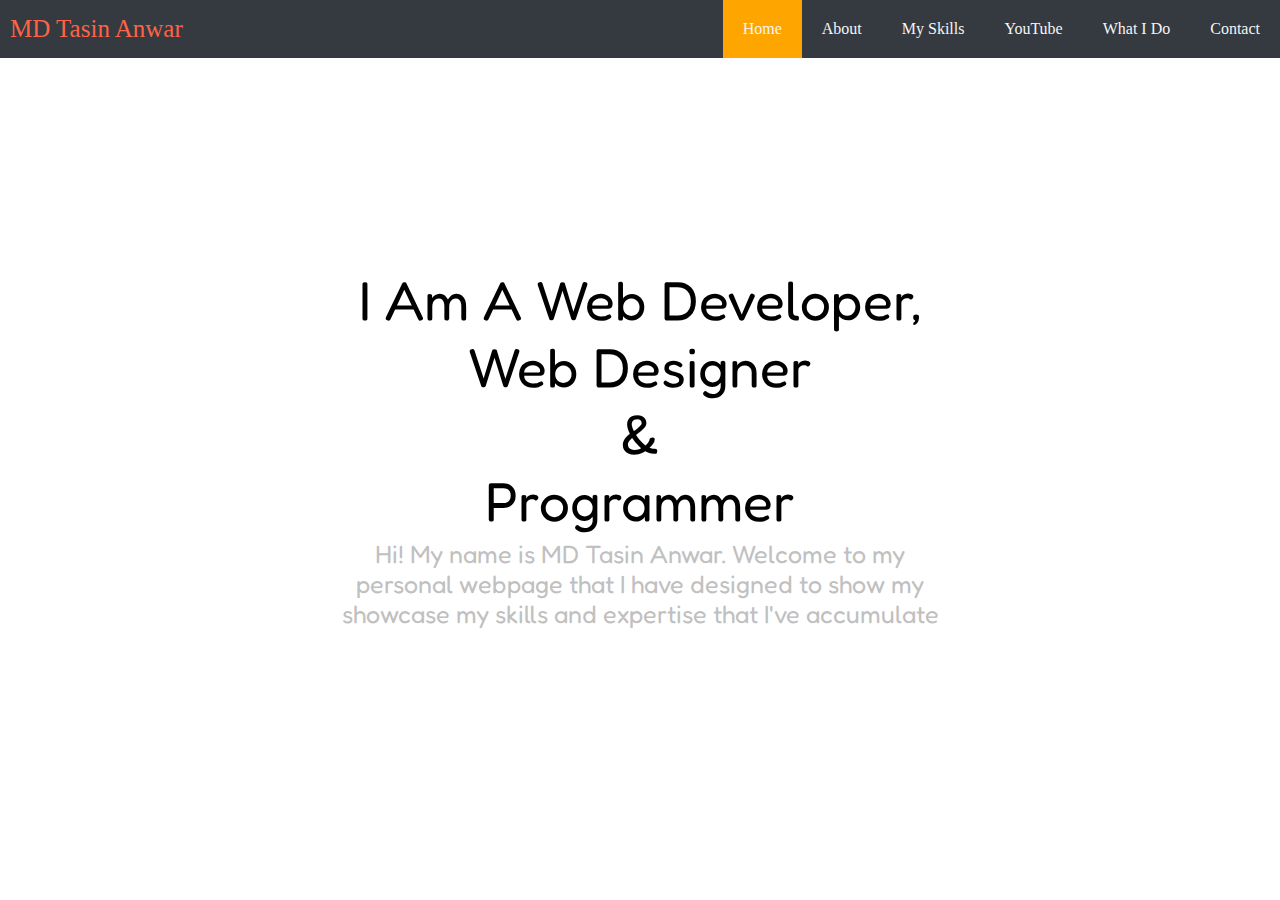
<file: index.html>
<!DOCTYPE html>
<html lang="en">
<head>
    <meta charset="UTF-8">
    <meta name="viewport" content="width=device-width, initial-scale=1.0">
    <meta name="description" content="MD Tasin Anwar :: Web Developer, Web Designer & Programmer">
    <meta name="keywords" content="MD Tasin Anwar, Web Developer, Web Designer, Programmer, Entreprenuer, Web Developer Tasin, Web Designer Tasin, MD Tasin Anwar website, Tasin">
    <meta name="author" content="MD Tasin Anwar">
    <meta name="google-site-verification" content="i1CQoB_HE0Mi80Qh0ANkBH1zopzcFLDKfHPwDqW1oi0" />
    
    <title>MD Tasin Anwar</title>
    <link rel="stylesheet" href="CSS/style.css">
    <link href="https://fonts.googleapis.com/css2?family=Fredoka+One&display=swap" rel="stylesheet">
    <link href="https://fonts.googleapis.com/css2?family=Pacifico&display=swap" rel="stylesheet">
    <link rel="stylesheet" href="https://pro.fontawesome.com/releases/v5.10.0/css/all.css" integrity="sha384-AYmEC3Yw5cVb3ZcuHtOA93w35dYTsvhLPVnYs9eStHfGJvOvKxVfELGroGkvsg+p" crossorigin="anonymous" />
    <link rel="shortcut icon" href="Images/Favicon.png" type="image/x-icon">
</head>
<body>
    <!--Navigation Menu Bar-->
    <nav>
        <div class="nav-menu">
            <a class="navbar-brand" href="https://www.mdtasinanwar.cf" title="MD Tasin Anwar">MD Tasin Anwar</a>
            <a href="https://www.mdtasinanwar.cf" class="nav-links" style="background-color: orange;">Home</a>
            <a href="About.html" class="nav-links">About</a>
            <a href="Skills.html" class="nav-links">My Skills</a>
            <a href="https://www.youtube.com/c/CRYTOCREATE" class="nav-links">YouTube</a>
            <a href="WhatIDo.html" class="nav-links">What I Do</a>
            <a href="Contact.html" class="nav-links">Contact</a>
        </div>
    </nav>

        <!--Designing The Home Page-->
        <div class="home-page">
            <i class="fas fa-cloud-sun icon1"></i>
            <i class="fas fa-cloud-sun icon2"></i>

            <div class="home1-container">
                <p class="home1">I Am A Web Developer, Web Designer</p>
                <p class="home1">&</p>
                <p class="home1">Programmer</p>
            </div>
            
            <div class="home2">
                Hi! My name is MD Tasin Anwar. Welcome to my personal webpage that I have designed to show my showcase my skills and expertise that I've accumulate
            </div>
        </div>
</body>
</html>
</file>
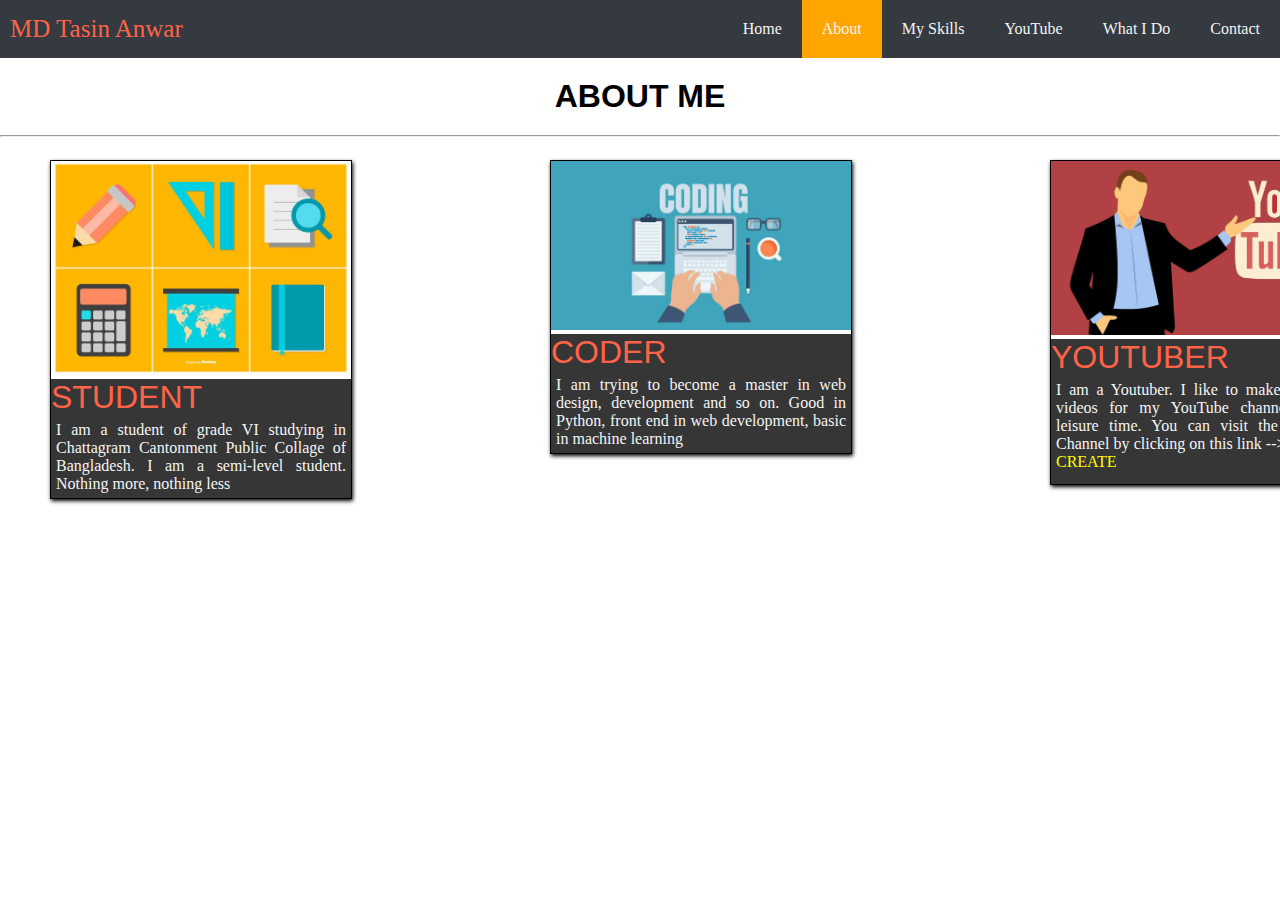
<file: About.html>
<!DOCTYPE html>
<html lang="en">

<head>
    <meta charset="utf-8">
    <title>About</title>
    <link rel="stylesheet" href="CSS/About.css">
    <link rel="shortcut icon" href="Images/Favicon.png" type="image/x-icon">
</head>

<body>
    <nav>
        <div class="nav-menu">
            <a class="navbar-brand" href="index.html" title="MD Tasin Anwar">MD Tasin Anwar</a>
            <a href="index.html" class="nav-links">Home</a>
            <a href="About.html" class="nav-links" style="background-color: orange;">About</a>
            <a href="Skills.html" class="nav-links">My Skills</a>
            <a href="https://www.youtube.com/c/CRYTOCREATE" class="nav-links">YouTube</a>
            <a href="WhatIDo.html" class="nav-links">What I Do</a>
            <a href="Contact.html" class="nav-links">Contact</a>
        </div>
    </nav>

    <div class="heading-container">
        <h1 class="heading">About Me</h1>
    </div>

    <hr>

    <div class="container">
        <div class="card">
            <div>
                <img src="Images/Education.png" alt="Image" class="img-style">
            </div>
        
            <div class="card-title">
                STUDENT
            </div>
        
            <div class="card-desc">
                <p>I am a student of grade VI studying in Chattagram Cantonment Public Collage of Bangladesh. I am a semi-level student. Nothing more, nothing less</p>
            </div>
        </div>

        <div class="card1">
            <div>
                <img src="Images/Coder.jpg" alt="Image" class="img-style">
            </div>
        
            <div class="card-title">
                CODER
            </div>
        
            <div class="card-desc">
                <p>I am trying to become a master in web design, development and so on. Good in Python, front end in web development, basic in machine
                learning</p>
            </div>
        </div>

        <div class="card2">
            <div>
                <img src="Images/Youtuber.jpg" alt="Image" class="img-style">
            </div>
        
            <div class="card-title">
                YOUTUBER
            </div>
        
            <div class="card-desc">
                <p class="simple">I am a Youtuber. I like to make YouTube videos for my YouTube channel in my leisure time. You can visit the YouTube Channel by clicking on this link --> <a href="https://youtube.com/c/CRYTOCREATE" target="blank" class="yt-channel">CRY TO CREATE</a></p>
            </div>
        </div>
    </div>
</body>
</html>
</file>
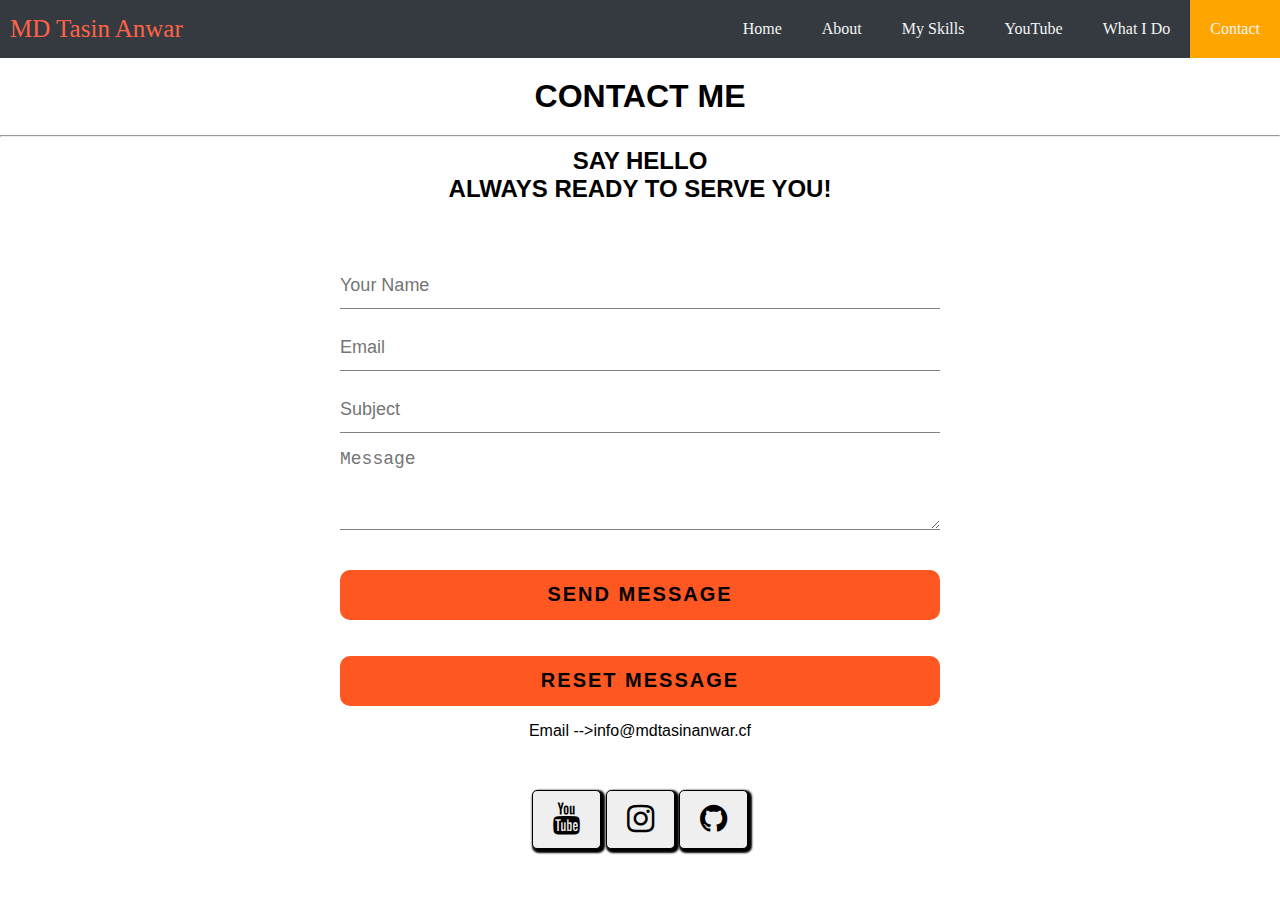
<file: Contact.html>
<!DOCTYPE html>
<html lang="en">
<head>
    <meta charset="utf-8">
    <title>Contact</title>
    <link rel="stylesheet" href="CSS/Contact.css">
    <link rel="stylesheet" href="https://stackpath.bootstrapcdn.com/font-awesome/4.7.0/css/font-awesome.min.css">
    <link rel="shortcut icon" href="Images/Favicon.png" type="image/x-icon">
    <script src="https://www.google.com/recaptcha/api.js" async defer></script>
</head>
<body>
    <nav>
        <div class="nav-menu">
            <a class="navbar-brand" href="index.html" title="MD Tasin Anwar">MD Tasin Anwar</a>
            <a href="https://www.mdtasinanwar.cf" class="nav-links">Home</a>
            <a href="About.html" class="nav-links">About</a>
            <a href="Skills.html" class="nav-links">My Skills</a>
            <a href="https://www.youtube.com/c/CRYTOCREATE" class="nav-links">YouTube</a>
            <a href="WhatIDo.html" class="nav-links">What I Do</a>
            <a href="Contact.html" class="nav-links" style="background-color: orange;">Contact</a>
        </div>
    </nav>

    <div class="contact-title">
        <h1>Contact Me</h1>
    </div>

    <hr>

    <div class="contact-subtitle">
        <h2>Say Hello</h2>
        <h2>Always Ready To Serve You!</h2>
    </div>

    <div class="contact-form">
        <form id="contact-form" method="POST" action="https://formspree.io/mjvaqjpb">
            <input type="text" name="Name" class="form-control" id="name" placeholder="Your Name" required><br/>
            <input type="email" name="Email" class="form-control" id="mail" placeholder="Email" required><br/>
            <input type="text" name="Subject" class="form-control" id="sbj" placeholder="Subject" required><br/>
            <textarea name="Message" class="form-control" id="msg" rows="4" placeholder="Message" required></textarea><br/>

            <input type="submit" class="submit form-control" value="SEND MESSAGE"><br>
            <input type="reset" class="submit form-control" value="RESET MESSAGE">
        </form>
    </div>

    <div class="e-mail">
      <p class="">Email -->info@mdtasinanwar.cf</p>
    </div>

    <div class="social-media">
        <button title="YouTube Channel" class="btn" onclick="window.open('https://www.youtube.com/c/CRYTOCREATE')" class="btn request-callback"> <i class="fa fa-youtube" aria-hidden="true"></i> </button>
        <button title="Instagram Profile" class="btn" onclick="window.open('https://www.instagram.com/tasin2008')" class="btn request-callback"> <i class="fa fa-instagram" aria-hidden="true"></i> </button>
        <button title="GitHub Profile" class="btn" onclick="window.open('https://www.github.com/Tasin-code')" class="btn request-callback"> <i class="fa fa-github" aria-hidden="true"></i> </button>
    </div>
</body>
</html>
</file>
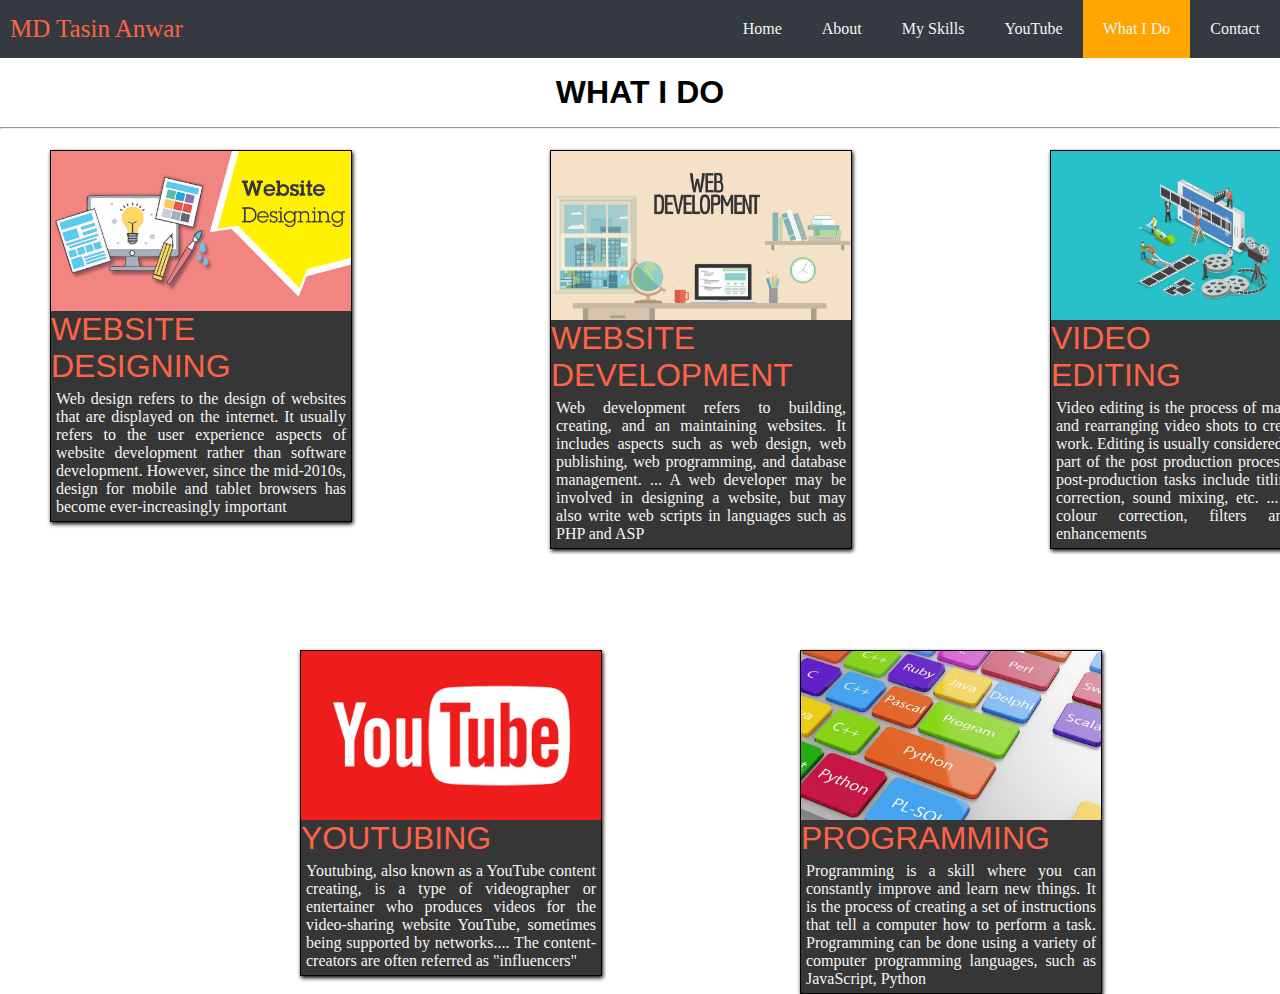
<file: WhatIDo.html>
<html lang="en">
<head>
    <meta charset="UTF-8">
    <meta name="viewport" content="width=device-width, initial-scale=1.0">
    <title>What I Do</title>
    <link rel="stylesheet" href="CSS/WhatIDo.css">
    <link rel="stylesheet" href="https://stackpath.bootstrapcdn.com/font-awesome/4.7.0/css/font-awesome.min.css">
    <link rel="shortcut icon" href="Images/Favicon.png" type="image/x-icon">
</head>
<body>
    <nav>
        <div class="nav-menu">
            <a class="navbar-brand" href="https://www.mdtasinanwar.cf" title="MD Tasin Anwar">MD Tasin Anwar</a>
            <a href="https://www.mdtasinanwar.cf" class="nav-links">Home</a>
            <a href="About.html" class="nav-links">About</a>
            <a href="Skills.html" class="nav-links">My Skills</a>
            <a href="https://www.youtube.com/c/CRYTOCREATE" class="nav-links">YouTube</a>
            <a href="WhatIDo.html" class="nav-links" style="background-color: orange;">What I Do</a>
            <a href="Contact.html" class="nav-links">Contact</a>
        </div>
    </nav>

    <div class="header">
        <h1>What I Do</h1>
    </div>

    <hr>

    <div class="container">
        <div class="card">
            <div>
                <img src="Images/WebDesign.jpg" alt="Image" class="img-style">
            </div>
        
            <div class="card-title">
                WEBSITE DESIGNING
            </div>
        
            <div class="card-desc">
                <p>Web design refers to the design of websites that are displayed on the internet. It usually refers to the user experience
                aspects of website development rather than software development. However, since the mid-2010s, design for mobile and tablet browsers has become ever-increasingly important</p>
            </div>
        </div>

        <div class="card1">
            <div>
                <img src="Images/WebDevelopment.png" alt="Image" class="img-style">
            </div>
        
            <div class="card-title">
                WEBSITE DEVELOPMENT
            </div>
        
            <div class="card-desc">
                <p>Web development refers to building, creating, and an maintaining websites. It includes aspects such as web design, web
                publishing, web programming, and database management. ... A web developer may be involved in designing a website, but
                may also write web scripts in languages such as PHP and ASP</p>
            </div>
        </div>

        <div class="card2">
            <div>
                <img src="Images/VideoEditing.jpg" alt="Image" class="img-style">
            </div>
        
            <div class="card-title">
                <p>VIDEO</p>
                <p>EDITING</p>
            </div>
        
            <div class="card-desc">
                <p>Video editing is the process of manipulating and rearranging video shots to create a new work. Editing is usually
                considered to be one part of the post production process — other post-production tasks include titling, colour
                correction, sound mixing, etc. ... Applying colour correction, filters and other enhancements</p>
            </div>
        </div>
    </div>

    <div class="container1">
        <div class="card3">
            <div>
                <img src="Images/Youtubing.jpg" alt="Image" class="img-style">
            </div>
        
            <div class="card-title">
                <p>YOUTUBING</p>
            </div>
        
            <div class="card-desc">
                <p>Youtubing, also known as a YouTube content creating, is a type of videographer or entertainer who produces
                    videos for
                    the video-sharing website YouTube, sometimes being supported by networks.... The content-creators are often
                    referred as "influencers"</p>
            </div>
        </div>
        
        <div class="card4">
            <div>
                <img src="Images/Programming.png" alt="Image" class="img-style">
            </div>
        
            <div class="card-title">
                <p>PROGRAMMING</p>
            </div>
        
            <div class="card-desc">
                <p>Programming is a skill where you can constantly improve and learn new things. It is the process of creating a
                    set of instructions that tell a computer how to perform a task. Programming can
                    be done using a variety of computer programming languages, such as JavaScript, Python</p>
            </div>
        </div>
    </div>
</body>
</html>
</file>
<file: CSS/style.css>
* {
    margin: 0;
    padding: 0;
}

.nav-menu {
    background-color: #343A40;
    display: flex;
    justify-content: flex-end;
    font-family: cursive;
}

.nav-menu .nav-links {
    text-decoration: none;
    padding: 20px;
    color: whitesmoke;
}

.nav-menu .nav-links:hover {
    background-color: orange;
    animation: ease-in-out;
    transition: 0.5s;
}

.navbar-brand {
    margin: 0 auto;
    margin-left: 10px;
    margin-top: 15px;
    color: tomato;
    font-size: 25px;
    text-decoration: none;
}

.navbar-brand:hover {
    cursor: pointer;
}

.home-page {
    position: absolute;
    top: 50%;
    left: 50%;
    transform: translate(-50%, -50%);
}

.home1  {
    text-align: center;
    font-size: 55px;
    font-family: 'Fredoka One', cursive;
    transition: font-size 1s;
}

.home1:hover {
    font-size: 65px;
}

.home2 {
    padding: 5px;
    text-align: center;
    font-size: 25px;
    font-family: 'Fredoka One', cursive;
    color: silver;
}

.icon1 {
    font-size: 6rem;
    color: orange;
    position: absolute;
    left: 750px;
    bottom: 350px;
    transition: transform 1.3s;
}

.icon1:hover {
    transform: rotate(360deg);
}

.icon2 {
    font-size: 6rem;
    color: orange;
    position: absolute;
    top: 260px;
    left: -200px;
    transition: transform 1.5s;
}

.icon2:hover {
    transform: rotate(360deg);
}

@media screen and (max-width: 1399px) {
    .home1 {
	font-size: 55px;	
    }
	
    .home1:hover{
	font-size: 55px;	
    }
}

@media screen and (max-width: 1200px) {
    .home1 {
        transition: none;
        transform: none;
        font-size: 55px;
    }

    .home1:hover {
        font-size: 55px;
    }
}

@media screen and (max-width: 800px) {
    .nav-menu {
        flex-direction: column;
        padding: 10px;
    }

    .navbar-brand {
        margin: 0 auto;
        text-align: center;
    }

    .nav-menu .nav-links{
        background-color: yellowgreen;
        margin: 10px 0;
        text-align: center;
        border-radius: 10px;
	color: black;
    }

    .home1 {
        transition: none;
        transform: none;
        font-size: 65px;
    }

    .home1:hover {
        font-size: 65px;
    }

    .home2 {
        flex-direction: column;
    }

    .home-page {
        margin-top: 570px;
    }
}

@media screen and (max-width: 750px) {
    .home1 {
        font-size: 45px;
        margin-top: 10px;
    }

    .home1:hover {
        font-size: 45px;
    }
}

@media screen and (max-width: 320px) {
    .home-page {
        margin-top: 10px;
    }
}
</file>
<file: CSS/About.css>
* {
    margin: 0;
    padding: 0;
}

.nav-menu {
    background-color: #343A40;
    display: flex;
    justify-content: flex-end;
    font-family: cursive;
}

.nav-menu .nav-links {
    text-decoration: none;
    padding: 20px;
    color: whitesmoke;
}

.nav-menu .nav-links:hover {
    background-color: orange;
    animation: ease-in-out;
    transition: 0.5s;
}

.navbar-brand {
    margin: 0 auto;
    margin-left: 10px;
    margin-top: 15px;
    color: tomato;
    font-size: 25px;
    text-decoration: none;
}

.navbar-brand:hover {
    cursor: pointer;
}

.heading-container {
    text-align: center;
    padding: 0;
    margin: 0;
    font-family: sans-serif;   
}

.heading {
    padding: 20px;
    text-transform: uppercase;
}

.card, .card1, .card2{
    width: 300px;
    border: 1px solid black;
    box-shadow: 1px 2px 4px black;
    position: absolute;
    top: 150px;
    left: 50px;
    margin-top: 10px;
}

.img-style{
    width: 100%;
}

.card-title{
    font-size: 2rem;
    font-family: sans-serif;
    background-color: #363636;
    color: tomato;
}

.card-desc{
    padding: 5px;
    text-align: justify;
    color: whitesmoke;
    background-color: #363636;
    font-family: cursive;
}

.card:hover, .card1:hover, .card2:hover{
    box-shadow: 3px 4px 6px black;
    cursor: pointer;
}

.card1 {
    position: absolute;
    left: 550px;
}

.card2 {
    position: absolute;
    left: 1050px;
}

.yt-channel {
    text-decoration: none;
    color: yellow;
}

.simple {
    padding-bottom: 8px;
}

@media screen and (max-width: 1024px) {
    .card1 {
        position: absolute;
        top: 600px;
        left: 350px;
        margin-bottom: 20px;
    }

    .card2 {
        position: absolute;
        left: 600px;
    }

    .simple {
        padding-bottom: 15.5px;
    }
}

@media screen and (max-width: 800px) {
    .nav-menu {
        flex-direction: column;
        padding: 10px;
    }

    .navbar-brand {
        margin: 0 auto;
        text-align: center;
    }

    .nav-menu .nav-links{
        background-color: yellowgreen;
        margin: 10px 0;
        text-align: center;
        border-radius: 10px;
		color: black;
    }

    .card {
        position: absolute;
        top: 650px;
        left: 100px;
    }

    .card1 {
        position: absolute;
        top: 1050px;
        left: 100px;
    }

    .card2 {
        position: absolute;
        top: 1420px;
        left: 100px;
    }
}
</file>
<file: CSS/Contact.css>
* {
    margin: 0;
    padding: 0;
}

.nav-menu {
    background-color: #343A40;
    display: flex;
    justify-content: flex-end;
    font-family: cursive;
}

.nav-menu .nav-links {
    text-decoration: none;
    padding: 20px;
    color: whitesmoke;
}

.nav-menu .nav-links:hover {
    background-color: orange;
    animation: ease-in-out;
    transition: 0.5s;
}

.navbar-brand {
    margin: 0 auto;
    margin-left: 10px;
    margin-top: 15px;
    color: tomato;
    font-size: 25px;
    text-decoration: none;
}

.navbar-brand:hover {
    cursor: pointer;
}

body {
    text-align: center;
    padding: 0;
    margin: 0;
    font-family: sans-serif;   
}

.contact-title {
    padding: 20px;
    text-transform: uppercase;
    font-family: sans-serif;
}

form {
    margin-top: 50px;
    font-family: cursive;
}

.form-control {
    width: 600px;
    background: transparent;
    border: none;
    outline: none;
    border-bottom: 1px solid gray;
    font-size: 18px;
    margin-bottom: 16px;
}

input {
    height: 45px;
}

form .submit {
    background-color: #ff5722;
    border-color: transparent;
    font-size: 20px;
    font-weight: bold;
    letter-spacing: 2px;
    height: 50px;
    margin-top: 20px;
    border-radius: 10px;
}

form .submit:hover{
    background-color: #f44336;
    cursor: pointer;
    transition: 1.7s;
    animation: ease-in-out;
}

.contact-subtitle {
    text-transform: uppercase;
    padding: 10px;
}

.social-media {
    padding: 50px 50px;
    text-align: center;
}

.btn {
    border: 1px solid black;
    padding: 10px 20px;
    font-size: 2rem;
    border-radius: 5px;
    box-shadow: 2px 2px 2px 2px;
    border-radius: 5px;
}

.btn:hover {
    box-shadow: 3.5px 3.5px 3.5px 3.5px;
    transition: 0.5s;
    animation: ease-in-out;
    cursor: pointer;
}

@media screen and (max-width: 800px) {
    .nav-menu {
        flex-direction: column;
        padding: 10px;
    }

    .navbar-brand {
        margin: 0 auto;
        text-align: center;
    }

    .nav-menu .nav-links{
        background-color: yellowgreen;
        margin: 10px 0;
        text-align: center;
        border-radius: 10px;
		color: black;
    }

    .form-control {
        width: 400px;
    }
}

@media screen and (max-width: 750px) {
    .form-control {
        width: 350px;
    }
}
</file>
<file: CSS/WhatIDo.css>
* {
    margin: 0;
    padding: 0;
}

.nav-menu {
    background-color: #343A40;
    display: flex;
    justify-content: flex-end;
    font-family: cursive;
}

.nav-menu .nav-links {
    text-decoration: none;
    padding: 20px;
    color: whitesmoke;
}

.nav-menu .nav-links:hover {
    background-color: orange;
    animation: ease-in-out;
    transition: 0.5s;
}

.navbar-brand {
    margin: 0 auto;
    margin-left: 10px;
    margin-top: 15px;
    color: tomato;
    font-size: 25px;
    text-decoration: none;
}

.navbar-brand:hover {
    cursor: pointer;
}

.header {
    text-align: center;
    padding: 1rem;
    position: relative;
    font-family: sans-serif;
    text-transform: uppercase;
}

.card{
    width: 300px;
    border: 1px solid black;
    box-shadow: 1px 2px 4px black;
    position: absolute;
    top: 150px;
    left: 50px;
}

.img-style{
    width: 100%;
}

.card-title{
    font-size: 2rem;
    font-family: sans-serif;
    background-color: #363636;
    color: tomato;
}

.card-desc{
    padding: 5px;
    text-align: justify;
    color: whitesmoke;
    background-color: #363636;
    font-family: cursive;
}

.card:hover{
    box-shadow: 3px 4px 6px black;
    transition: 0.5s;
    animation: ease-in-out;
    cursor: pointer;
}

.container {
    padding: 20px;
}

.card1 {
    width: 300px;
    border: 1px solid black;
    box-shadow: 1px 2px 4px black;
    position: absolute;
    left: 550px;
    top: 150px;
}

.card1:hover{
    box-shadow: 3px 4px 6px black;
    transition: 0.5s;
    animation: ease-in-out;
    cursor: pointer;
}

.card2 {
    width: 300px;
    border: 1px solid black;
    box-shadow: 1px 2px 4px black;
    position: absolute;
    left: 1050px;
    top: 150px;
}

.card2:hover{
    box-shadow: 3px 4px 6px black;
    transition: 0.5s;
    animation: ease-in-out;
    cursor: pointer;
}

.card3 {
    width: 300px;
    border: 1px solid black;
    box-shadow: 1px 2px 4px black;
    position: absolute;
    top: 650px;
    left: 300px;
}

.card3:hover{
    box-shadow: 3px 4px 6px black;
    transition: 0.5s;
    animation: ease-in-out;
    cursor: pointer;
}

.card4 {
    width: 300px;
    border: 1px solid black;
    box-shadow: 1px 2px 4px black;
    position: absolute;
    top: 650px;
    left: 800px;
    margin-bottom: 25px;
}

.card4:hover{
    box-shadow: 3px 4px 6px black;
    transition: 0.5s;
    animation: ease-in-out;
    cursor: pointer;
}

@media screen and (max-width: 1024px) {
    .card2 {
        position: absolute;
        top: 1150px;
        left: 300px;
        margin-bottom: 20px;
    }

    .card3 {
        position: absolute;
        top: 650px;
        left: 50px;
    }

    .card4 {
        position: absolute;
        top: 650px;
        left: 550px;
    }
}

@media screen and (max-width: 800px) {
    .nav-menu {
        flex-direction: column;
        padding: 10px;
    }

    .navbar-brand {
        margin: 0 auto;
        text-align: center;
    }

    .nav-menu .nav-links{
        background-color: yellowgreen;
        margin: 10px 0;
        text-align: center;
        border-radius: 10px;
		color: black;
    }

    .card {
        position: absolute;
        top: 650px;
        left: 50px;
    }

    .card1 {
        position: absolute;
        top: 1150px;
        left: 50px;
    }

    .card2 {
        position: absolute;
        top: 1650px;
        left: 50px;
    }

    .card3 {
        position: absolute;
        top: 2150px;
        left: 50px;
    }

    .card4 {
        position: absolute;
        top: 2600px;
        left: 50px;
    }
}
</file>
